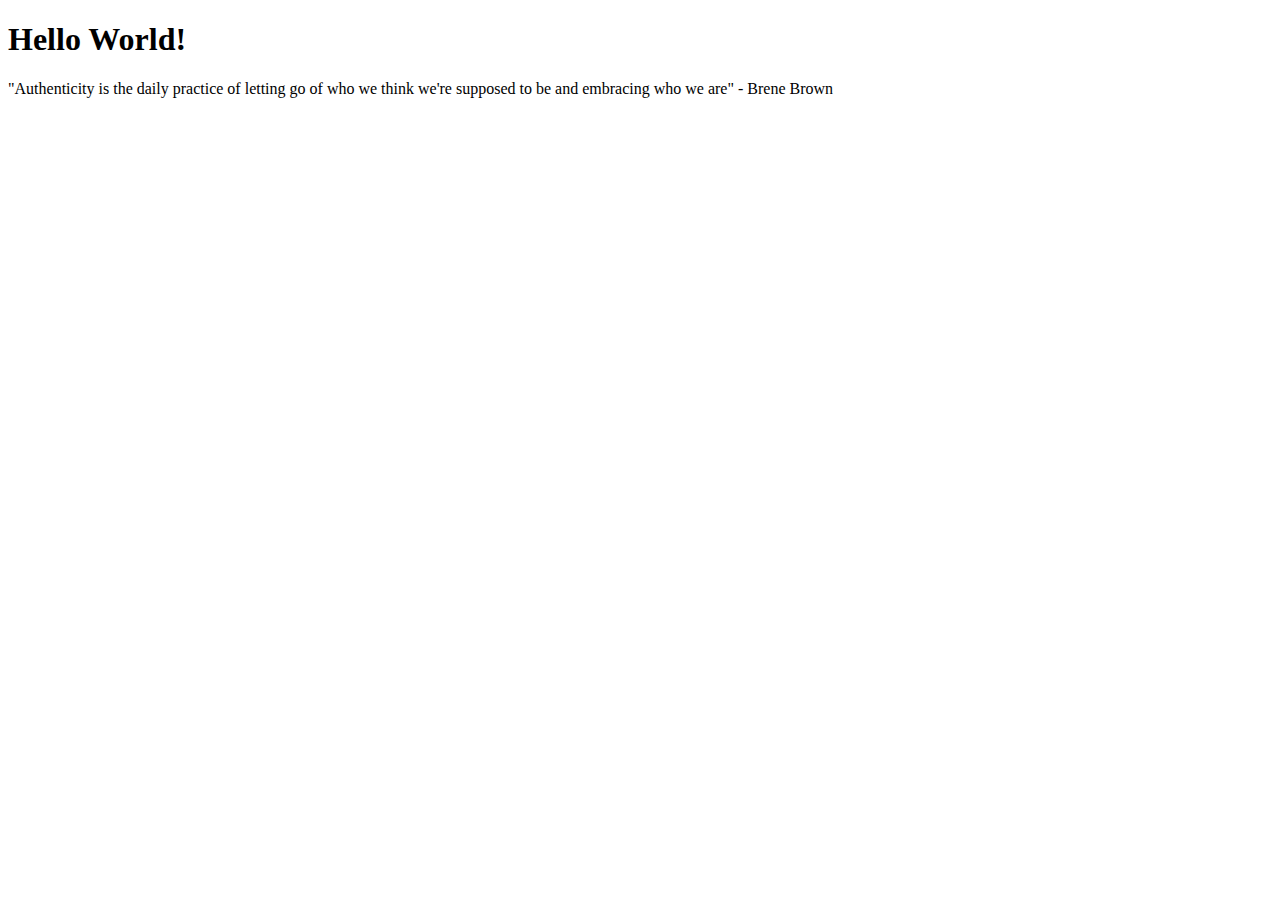
<file: project1/index.html>
<!DOCTYPE html>

<html lang="en">

<head>

<meta charset="UTF-8">

<title> Home - Bevan Evilsizer </title>

</head>


<body>

<h1> Hello World! </h1>

<p> "Authenticity is the daily practice of letting go of who we think we're supposed to be and embracing who we are" - Brene Brown </p>

</body>

</html>
</file>
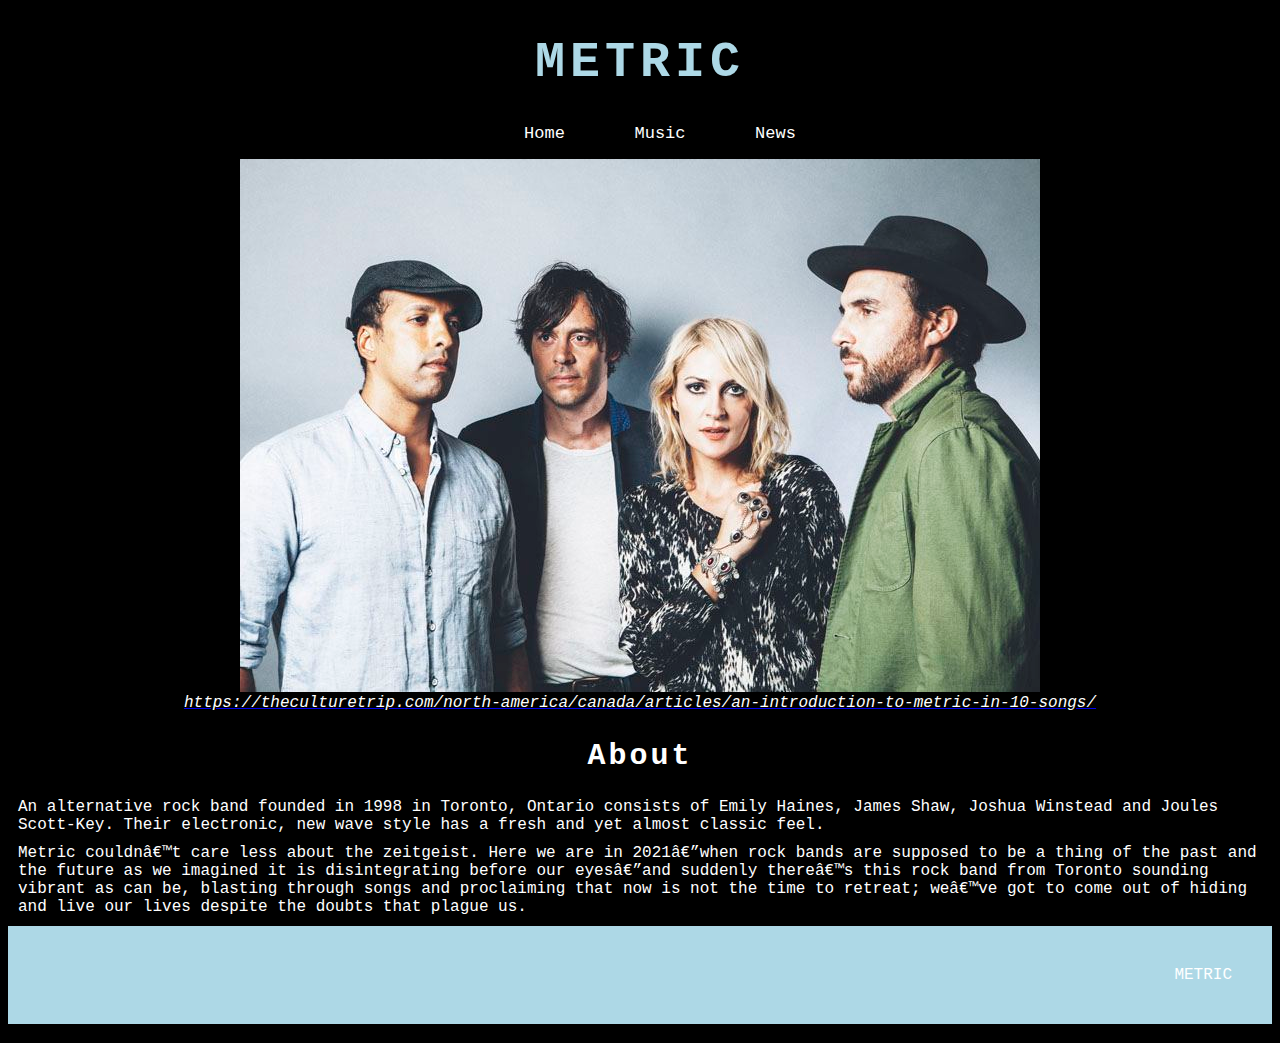
<file: project3/index.html>
<!DOCTYPE html>

<html lang="en">

<head>

<meta charset="uft-8">
<link rel="stylesheet" href="style.css">

<title>Metric - Home</title>

</head>

<header>

<h1>METRIC</h1> 

<ul id="nav">
	<li><a class="active" href="index.html">Home</a></li>
	<li><a href="music.html">Music</a></li>
	<li><a href="news.html">News</a></li>
</ul>

</header>

<body>

<div id="container">
</div>

<figure>
<a href="https://theculturetrip.com/north-america/canada/articles/an-introduction-to-metric-in-10-songs/">
<img class="display" src="metric.jpeg" alt"Metric">
<figcaption align="center">https://theculturetrip.com/north-america/canada/articles/an-introduction-to-metric-in-10-songs/</figcaption>
</a>
</figure>

<h2>About</h2>

<p>An alternative rock band founded in 1998 in Toronto, Ontario
	consists of Emily Haines, James Shaw, Joshua Winstead and Joules Scott-Key.
	Their electronic, new wave style has a fresh and yet almost classic feel.</p>
	
<p>Metric couldn’t care less about the zeitgeist. 
	Here we are in 2021—when rock bands are supposed to be a thing of the past 
	and the future as we imagined it is disintegrating before our eyes—and 
	suddenly there’s this rock band from Toronto sounding vibrant as can be, 
	blasting through songs and proclaiming that now is not the time to retreat; 
	we’ve got to come out of hiding and live our lives despite the doubts that plague us.</p>

</body>

<footer>

<p>METRIC</p>

</footer>

</html
</file>
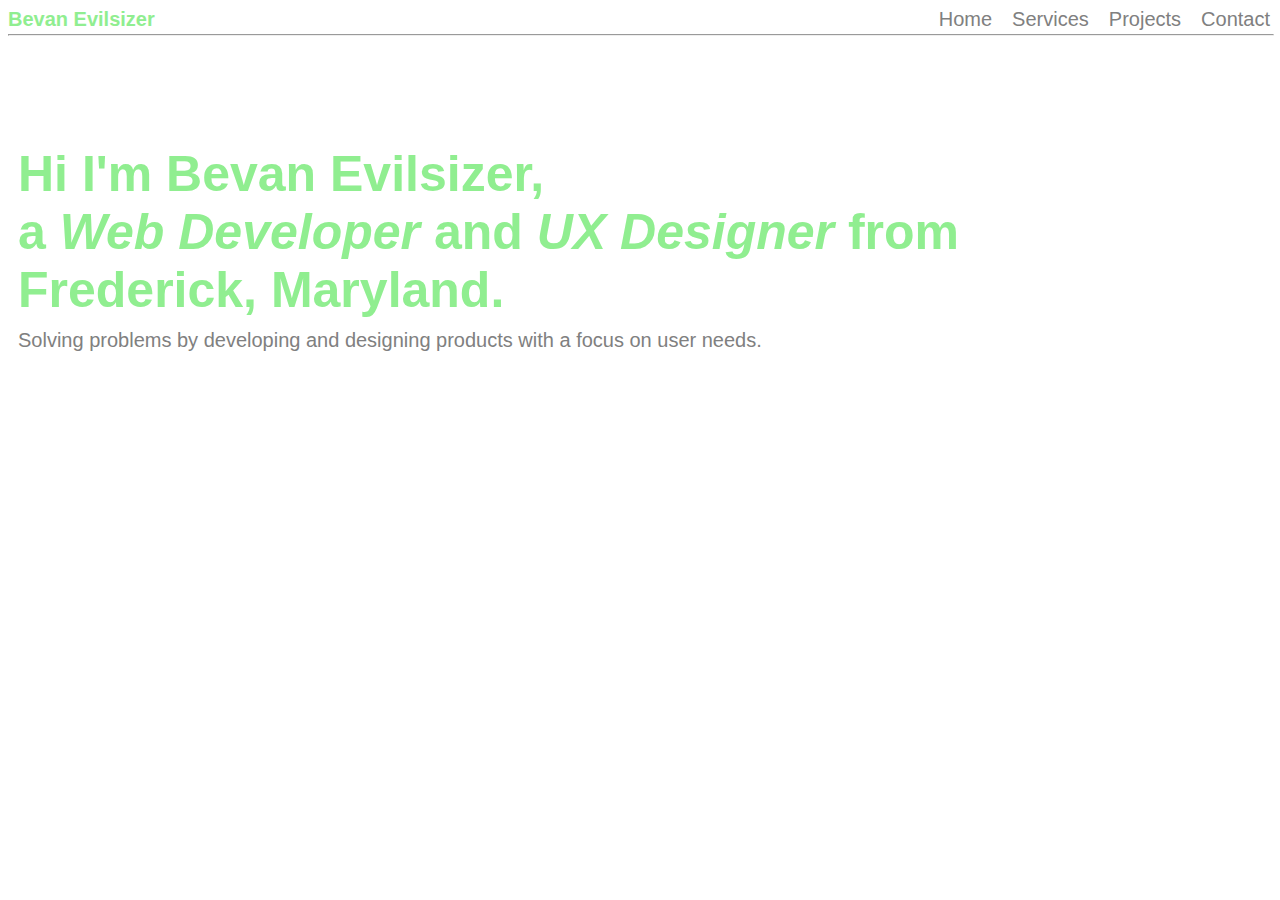
<file: project4/project4/index.html>
<!DOCTYPE html>

<html lang="en">

<head>
	<meta charset="UTF-8">
	<link rel="stylesheet" href="style.css">
	<title>Bevan Evilsizer - Home</title>
</head>

<body>

<header>
	<h1>Bevan Evilsizer</h1>
</header>

	<div id="menu">
		<a class="active" href="index.html">Home</a>
		<a href="Services.html">Services</a>
		<a href="projects.html">Projects</a>
		<a href="contact.html">Contact</a>
	</div>
	<hr>

	<div class="intro">
		<h2>Hi I'm Bevan Evilsizer,<br>a <i>Web Developer</i> and <i>UX Designer</i> from <br> Frederick, Maryland.</h2>
		<p>Solving problems by developing and designing products with a focus on user needs.</p>
	</div>

<footer>

</footer>

</body>

</html>
</file>
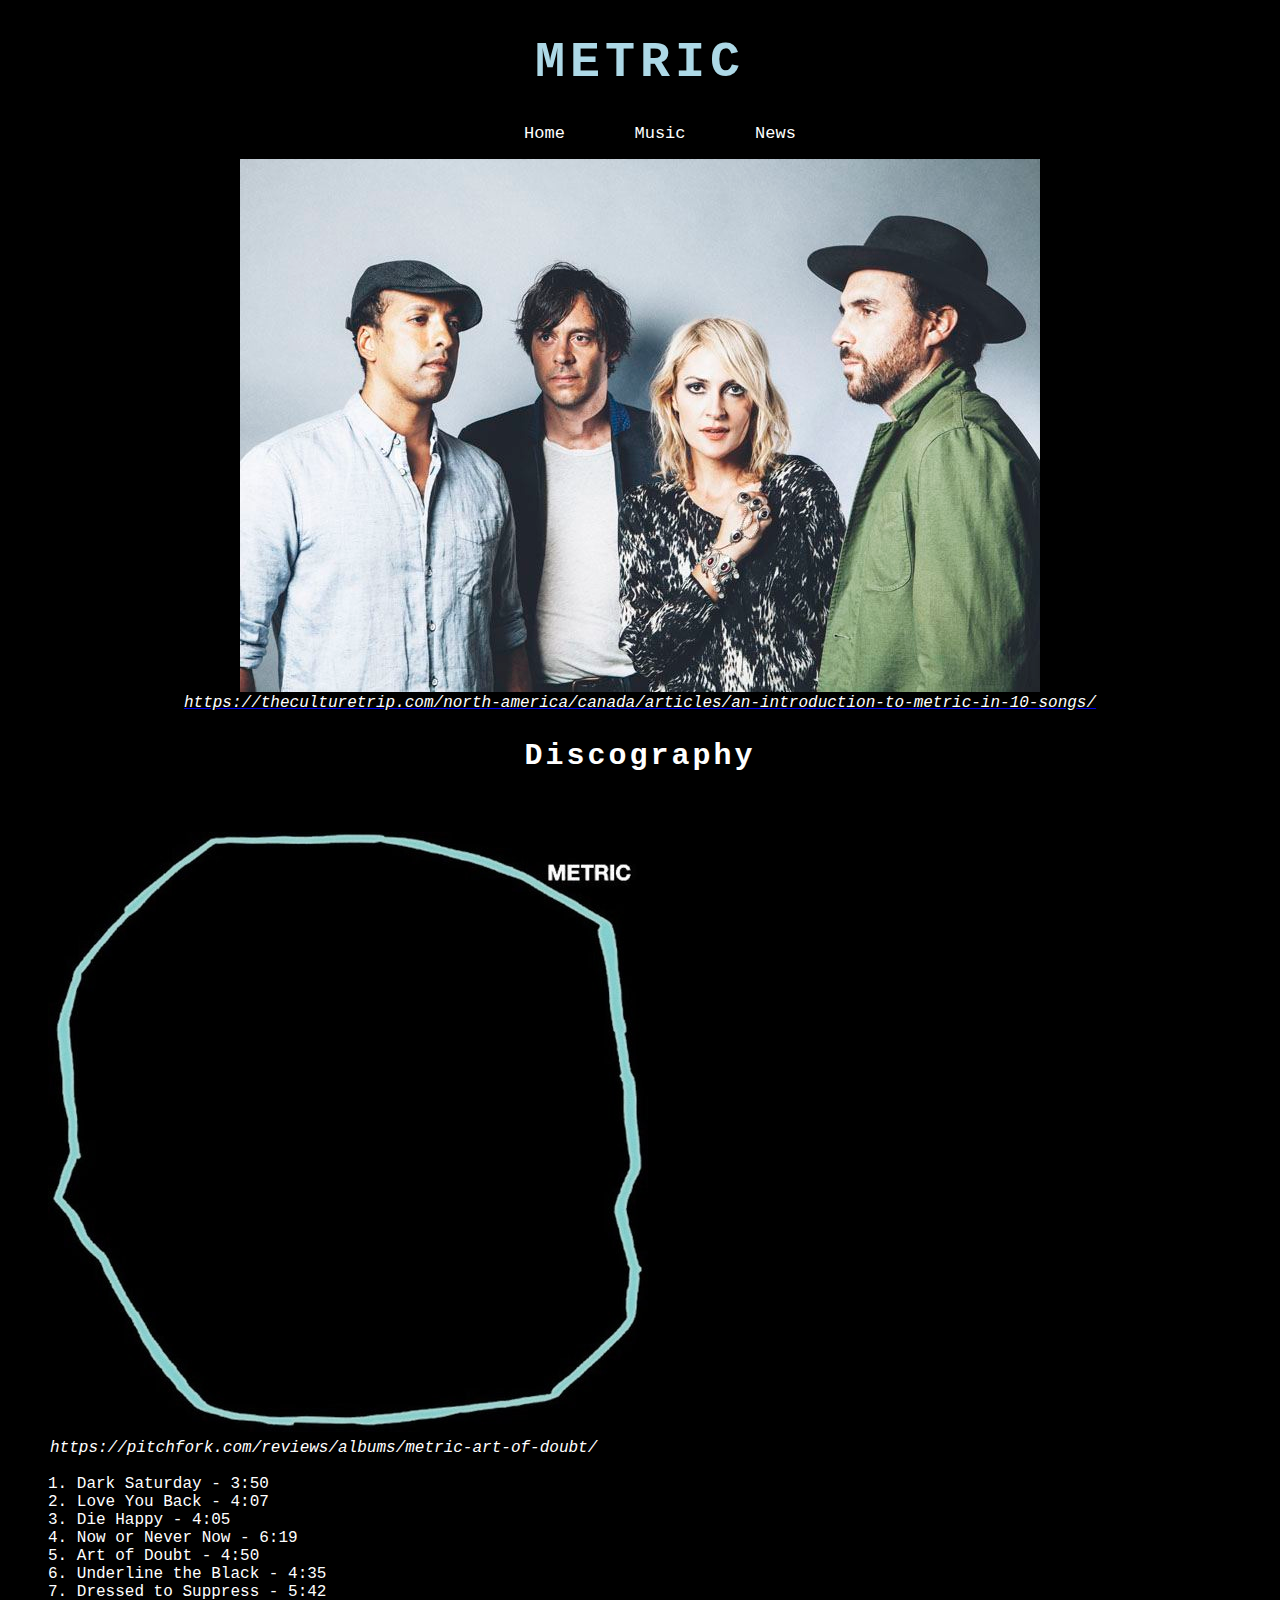
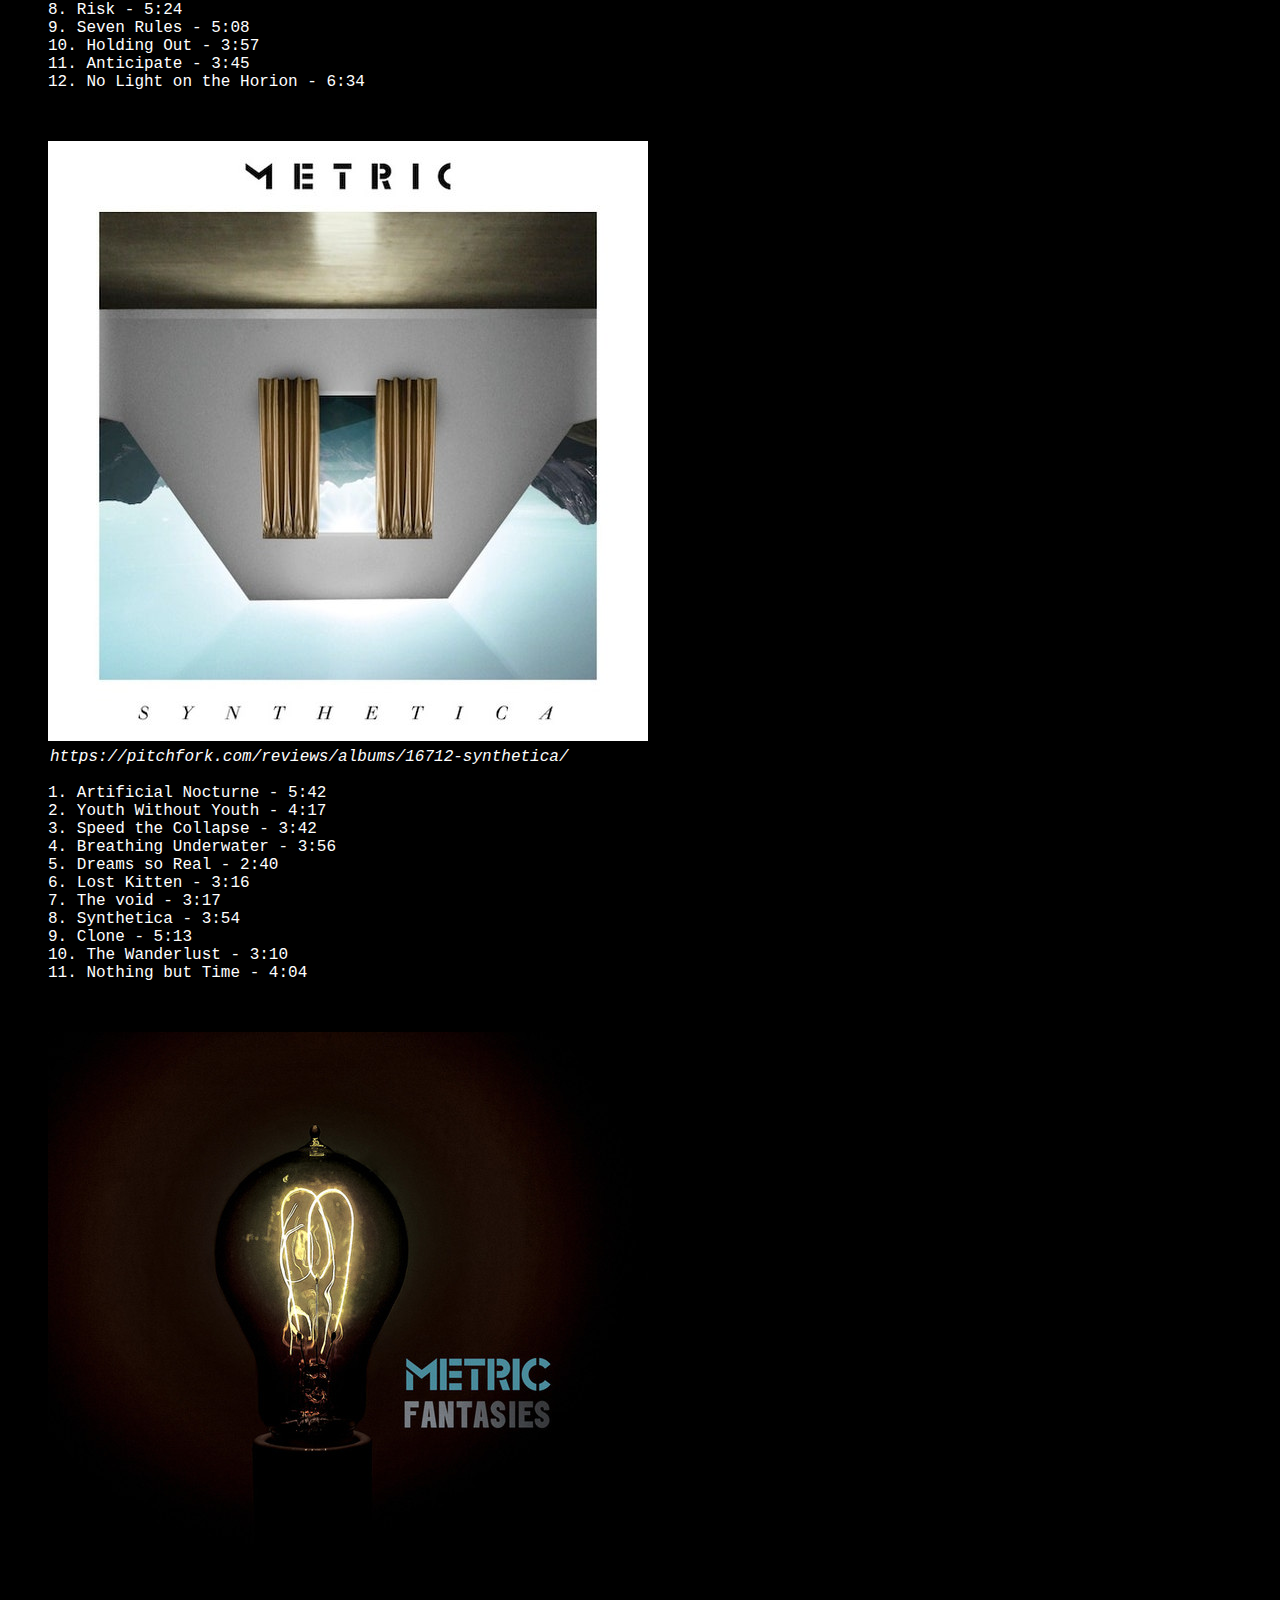
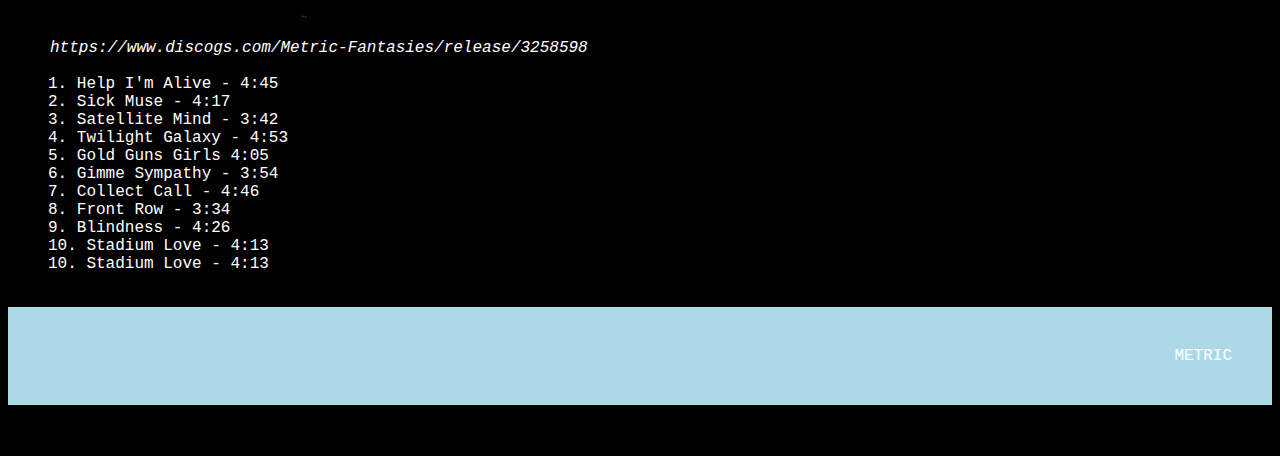
<file: project3/music.html>
<!DOCTYPE html>

<html lang="en">

<head>

<meta charset="uft-8">
<link rel="stylesheet" href="style.css">

<title>Metric - Music</title>

</head>

<header>

<h1>METRIC</h1> 

<ul id="nav">
	<li><a class="active" href="index.html">Home</a></li>
	<li><a href="music.html">Music</a></li>
	<li><a href="news.html">News</a></li>
</ul>

</header>

<body>

<figure>
<a href="https://theculturetrip.com/north-america/canada/articles/an-introduction-to-metric-in-10-songs/">
<img class="display" src="metric.jpeg" alt"Metric">
<figcaption align="center">https://theculturetrip.com/north-america/canada/articles/an-introduction-to-metric-in-10-songs/</figcaption>
</a>
</figure>

<h2>Discography</h2>

<br>

<figure>
<img src="artofdoubt.jpg" alt"Art of Doubt">
<figcaption align=:"left">https://pitchfork.com/reviews/albums/metric-art-of-doubt/</figcaption>
</figure>

<ul id="songs">
	<li>1. Dark Saturday - 3:50</li>
	<li>2. Love You Back - 4:07</li>
	<li>3. Die Happy - 4:05</li>
	<li>4. Now or Never Now - 6:19</li>
	<li>5. Art of Doubt - 4:50</li>
	<li>6. Underline the Black - 4:35</li>
	<li>7. Dressed to Suppress - 5:42</li>
	<li>8. Risk - 5:24</li>
	<li>9. Seven Rules - 5:08</li>
	<li>10. Holding Out - 3:57</li>
	<li>11. Anticipate - 3:45</li>
	<li>12. No Light on the Horion - 6:34</li>
</ul>

<br>

<figure>
<img src="synthetica.jpeg">
<figcaption align="left" >https://pitchfork.com/reviews/albums/16712-synthetica/</figcaption>
</figure> 

<ul id="songs">
	<li>1. Artificial Nocturne - 5:42</li>
	<li>2. Youth Without Youth - 4:17</li>
	<li>3. Speed the Collapse - 3:42</li>
	<li>4. Breathing Underwater - 3:56</li>
	<li>5. Dreams so Real - 2:40</li>
	<li>6. Lost Kitten - 3:16</li>
	<li>7. The void - 3:17</li>
	<li>8. Synthetica - 3:54</li>
	<li>9. Clone - 5:13</li>
	<li>10. The Wanderlust - 3:10</li>
	<li>11. Nothing but Time - 4:04</li>
</ul>

<br>

<figure>
<img src="fantasies.jpg">
<figcaption align"left">https://www.discogs.com/Metric-Fantasies/release/3258598</figcaption>
</figure>
<ul id="songs">
	<li>1. Help I'm Alive - 4:45</li>
	<li>2. Sick Muse - 4:17</li>
	<li>3. Satellite Mind - 3:42</li>
	<li>4. Twilight Galaxy - 4:53</li>
	<li>5. Gold Guns Girls  4:05</li>
	<li>6. Gimme Sympathy - 3:54</li>
	<li>7. Collect Call - 4:46</li>
	<li>8. Front Row - 3:34</li>
	<li>9. Blindness - 4:26</li>
	<li>10. Stadium Love - 4:13</li>
	<li>10. Stadium Love - 4:13</li>
</ul>

<br>

</body>

<footer>

<p>METRIC</p>

</footer>

</html
</file>
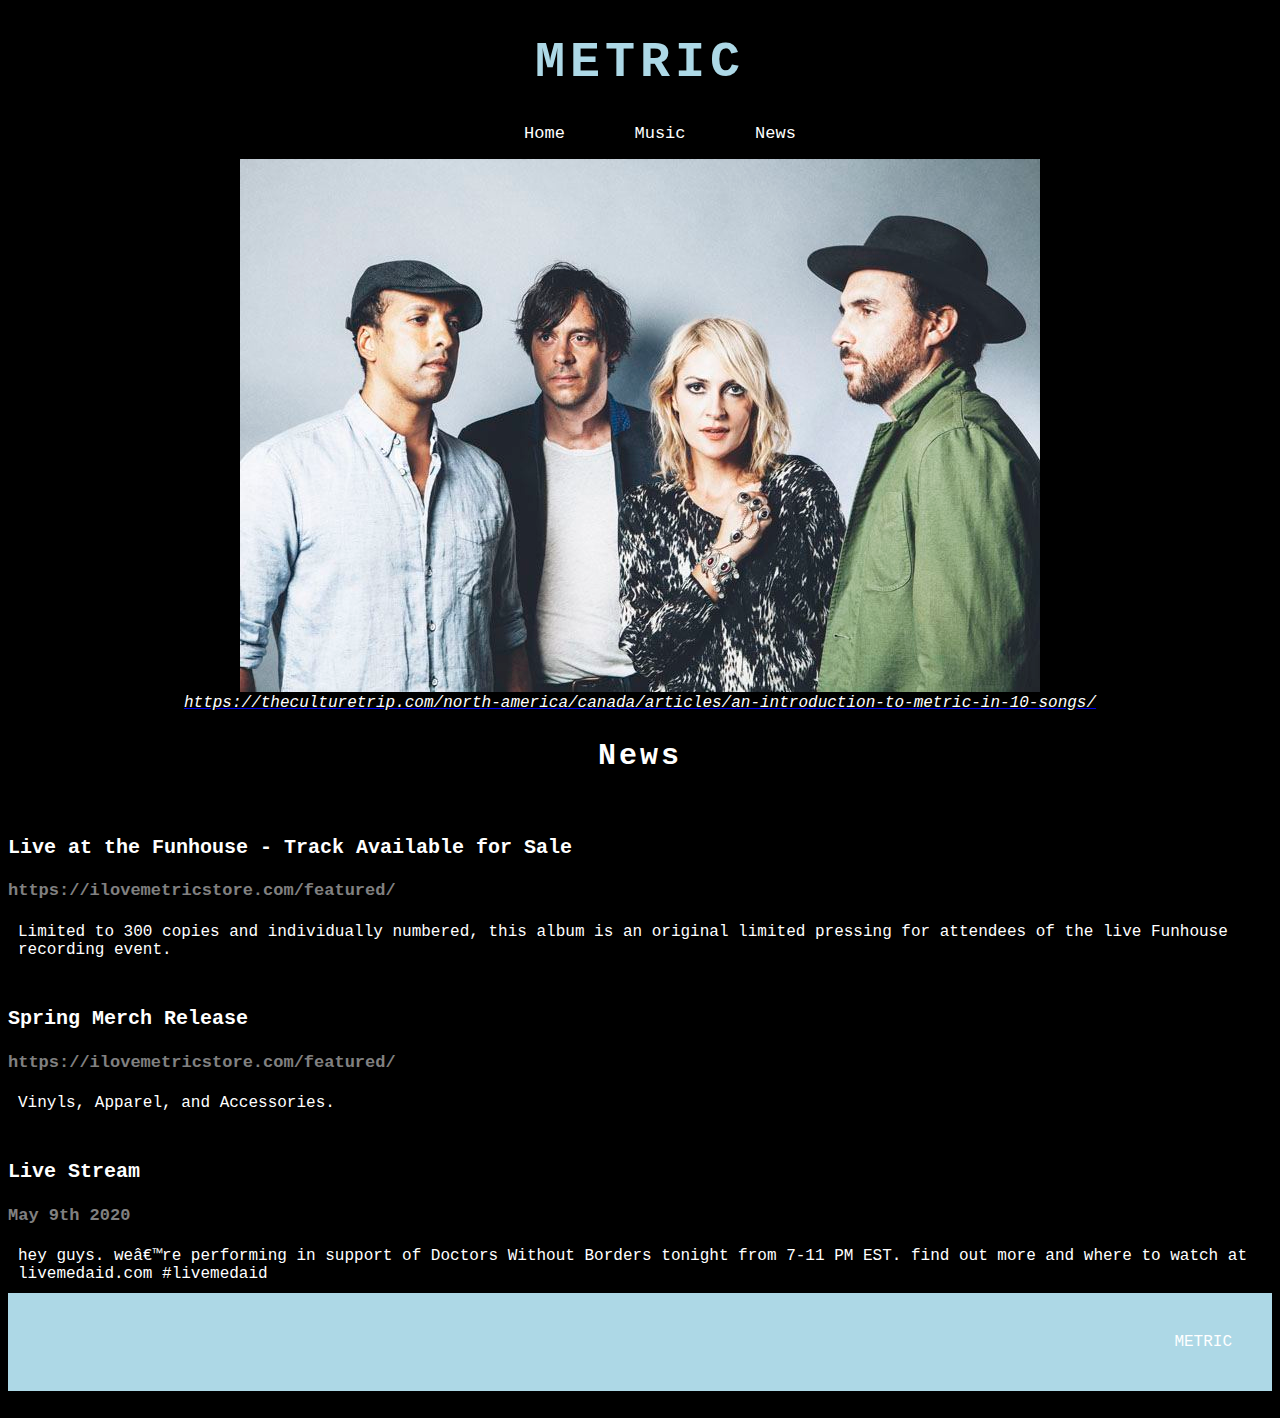
<file: project3/news.html>
<!DOCTYPE html>

<html lang="en">

<head>

<meta charset="uft-8">
<link rel="stylesheet" href="style.css">

<title>Metric - News</title>

</head>

<header>

<h1>METRIC</h1> 

<ul id="nav">
	<li><a class="active" href="index.html">Home</a></li>
	<li><a href="music.html">Music</a></li>
	<li><a href="news.html">News</a></li>
</ul>

</header>

<body>

<figure>
<a href="https://theculturetrip.com/north-america/canada/articles/an-introduction-to-metric-in-10-songs/">
<img class="display" src="metric.jpeg" alt"Metric" href="https://theculturetrip.com/north-america/canada/articles/an-introduction-to-metric-in-10-songs/">
<figcaption align="center">https://theculturetrip.com/north-america/canada/articles/an-introduction-to-metric-in-10-songs/</figcaption>
<a>
</figure>

<h2>News</h2>

<br>

<h3>Live at the Funhouse - Track Available for Sale</h3>

<h4>https://ilovemetricstore.com/featured/</h4>

<p>Limited to 300 copies and individually numbered, this album is an original limited pressing for attendees of the live Funhouse recording event.</p>

<br>

<h3>Spring Merch Release</h3>

<h4>https://ilovemetricstore.com/featured/</h4>

<p>Vinyls, Apparel, and Accessories.</p>

<br>

<h3>Live Stream</h3>

<h4>May 9th 2020</h4>

<p>hey guys. we’re performing in support of Doctors Without Borders tonight from 7-11 PM EST.
find out more and where to watch at livemedaid.com #livemedaid</p>

</div>

</body>

<footer>

<p>METRIC</p>

</footer>

</html
</file>
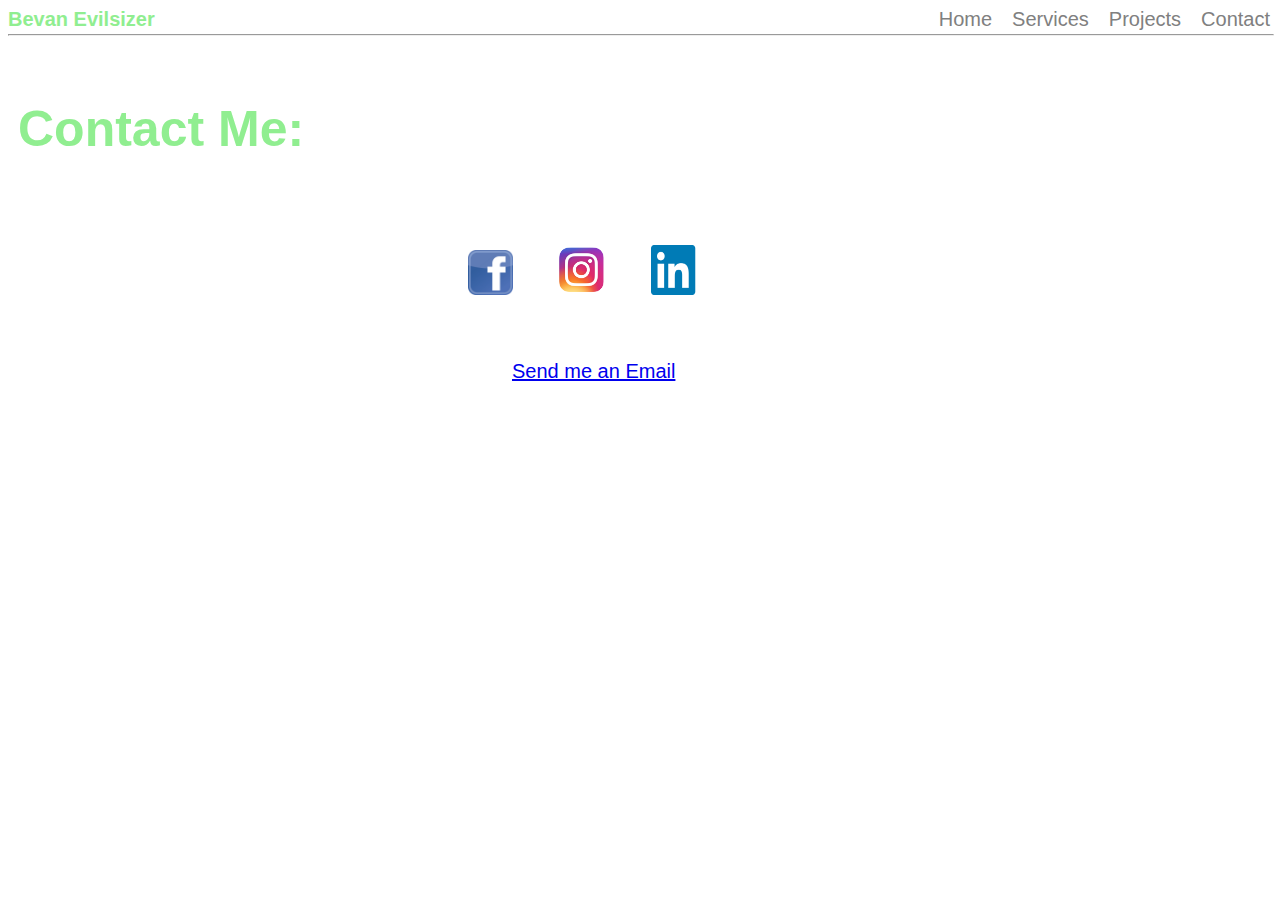
<file: project4/project4/contact.html>
<!DOCTYPE html>

<html lang="en">

<head>
	<meta charset="UTF-8">
	<link rel="stylesheet" href="style.css">
	<title>Bevan Evilsizer - Home</title>
</head>

<body>

<header>
	<h1>Bevan Evilsizer</h1>
</header>

	<div id="menu">
		<a class="active" href="index.html">Home</a>
		<a href="Services.html">Services</a>
		<a href="projects.html">Projects</a>
		<a href="contact.html">Contact</a>
	</div>
	<hr>
	
	<div id="contact">
	<h2>Contact Me:</h2>
	</div>
	
	<div id="icons">
		<a href="http://clipart-library.com/free/facebook-png-image.html">
			<img class="facebook" src="images/facebook.png" alt="http://clipart-library.com/free/facebook-png-image.html"></a>
			
		<a href="http://clipart-library.com/clip-art/instagram-transparent-png-4.htm">
			<img class="insta" src="images/insta.jpg" alt="http://clipart-library.com/clip-art/instagram-transparent-png-4.htm"></a>
			
		<a href="http://clipart-library.com/clipart/291122.htm">
			<img class="linked" src="images/linked.png" alt="http://clipart-library.com/clipart/291122.htm"></a>
	</div>
	
	<div class="email">
		<a href="mailto:evilsizerb@gmail.com?&subject=subject&body=Dear Bevan">Send me an Email</a>
	</div>
	
<footer>

</footer>

</body>

</html>
</file>
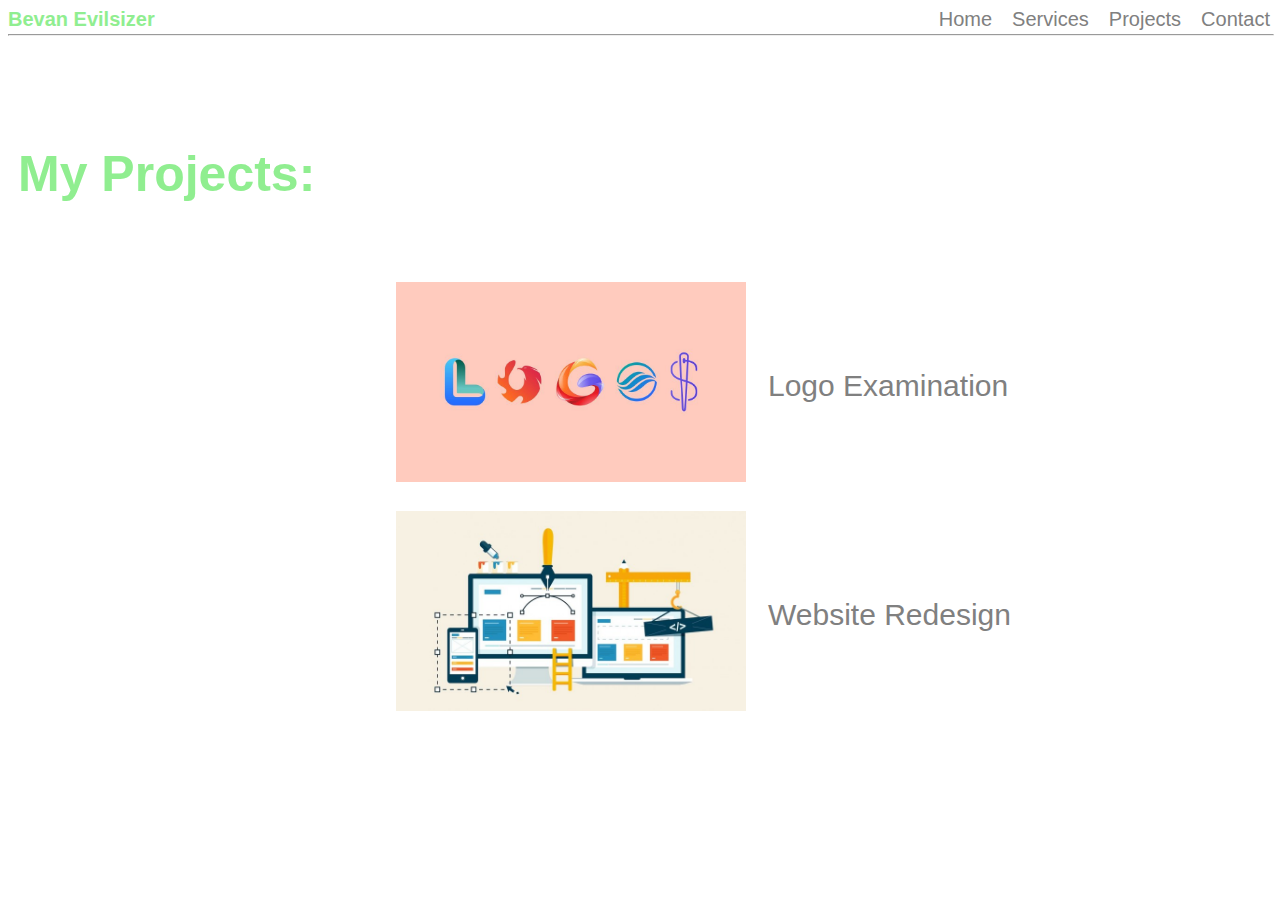
<file: project4/project4/projects.html>
<!DOCTYPE html>

<html lang="en">

<head>
	<meta charset="UTF-8">
	<link rel="stylesheet" href="style.css">

	<title>Bevan Evilsizer - Projects</title>	
</head>

<body>

<header>
	<h1>Bevan Evilsizer</h1>
</header>

	<div id="menu">
		<a class="active" href="index.html">Home</a>
		<a href="Services.html">Services</a>
		<a href="projects.html">Projects</a>
		<a href="contact.html">Contact</a>
	</div>
	<hr>

	<div class="intro">
		<h2>My Projects:</h2>
	</div>
	
	<table id="projects">
		<tr>
			<td><img class="logo" src="images/logos.jpg" alt="https://www.jootoor.com/logo-design-trends-for-2021/"></td>
			<td>Logo Examination</td>
		</tr>
		<tr>
			<td><img class="website" src="images/website.jpg" alt="https://bionluk.com/onurhancaglan/internet-dunyasina-acilan-kapinizi-hayata-gecirebilirim-140108"></a></td>
			<td>Website Redesign</td>
		</tr>
	</table>

<footer>

</footer>

</body>

</html>
</file>
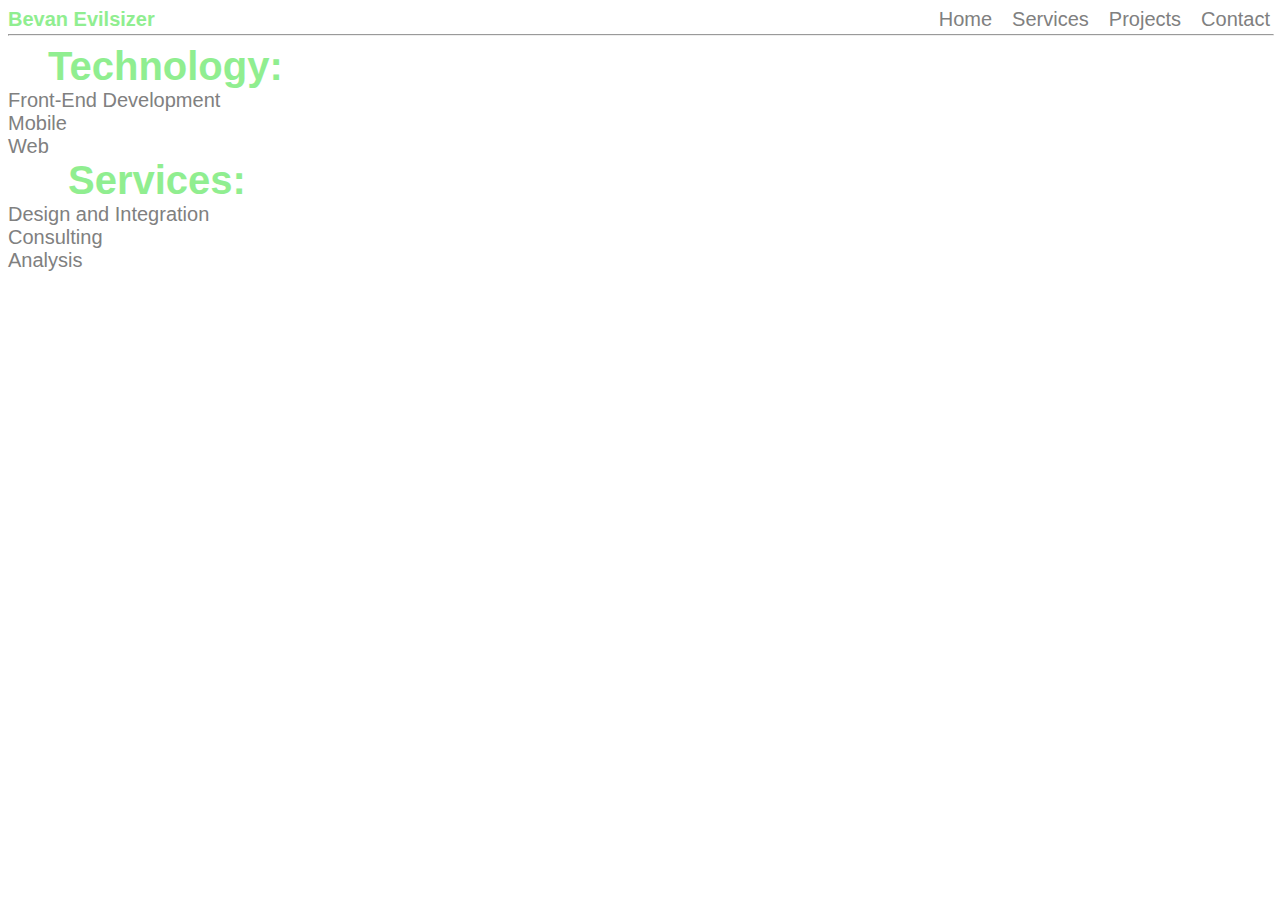
<file: project4/project4/services.html>
<!DOCTYPE html>

<html lang="en">

<head>
	<meta charset="UTF-8">
	<link rel="stylesheet" href="style.css">
	<title>Bevan Evilsizer - Home</title>
</head>

<body>

<header>
	<h1>Bevan Evilsizer</h1>
</header>

	<div id="menu">
		<a class="active" href="index.html">Home</a>
		<a href="Services.html">Services</a>
		<a href="projects.html">Projects</a>
		<a href="contact.html">Contact</a>
	</div>
	<hr>
	
	<div class="list1">
		<h3>Technology:</h3>
		<ul id="tech">
			<li>Front-End Development</li>
			<li>Mobile</li>
			<li>Web</li>
		</ul>
	</div>
	<div class="list2">
		<h3>Services:</h3>
		<ol id="serv">
			<li>Design and Integration</li>
			<li>Consulting</li>
			<li>Analysis</li>
		</ol>
	</div>

<footer>

</footer>

</body>

</html>
</file>
<file: project3/style.css>
#container {
	width: 95%;
	height: 95%;
}

header {
	background-color: black;
}

body {
	background-color: black;
	font-family: "Lucida Console", monospace;
}

h1 {
	color: lightblue;
	text-align: center;
	font-family: "Lucida Console", monospace;
	letter-spacing: 0.1em;
	font-size: 50px;
}

h2 {
	color: white;
	text-align: center;
	font-family: "Lucida Console", monospace;
	letter-spacing: 0.1em;
	font-size: 30px;
}

h3 {
	color: white;
	text-align: left;
	font-family: "Lucida Console", monospace;
	font-size: 20px ;
}

h4 {
	color: grey;
	text-align: left;
	font-family: "Lucida Console", monospace;
	font-size: 17px;
}

footer {
	text-align: right;
	padding: 30px;
	background-color: lightblue;
	color: white;
}

p {
	color: white;
	font-family: "Lucida Console", monospace;
	margin: 10px;
}

#nav {
	text-align: center;
}

#nav li {
	display: inline;
}

#nav a {
	text-decoration: none; 
	padding: 0 30px;
	display: inline-block;
	list-style-type: none;
	color: white;
	text-align: center;
	text-decoration: none;
	font-size: 17px;
	font-family: "Lucida Console", monospace;
}

#nav a:hover {
	background-color: black;
	color: lightblue;
}

img.display {
	display: block;
	margin-left: auto;
	margin-right: auto;
}

figcaption {
	background-color: black;
	color: white;
	font-style: italic;
	padding: 2px;
}

#songs {
	color: white;
	font-family: "Lucida Console", monospace;
	list-style-type: none;
}

footer {
	text-align: right;
	padding: 30px;
	background-color: lightblue;
	color: white;
}
</file>
<file: project4/project4/style.css>
h1 {
	color: lightgreen;
	font-family: "Arial", sans-serif;
	text-align: left;
	font-size: 20px;
	display: inline;
	float: left; 
	margin: 0;
}

h2 {
	color: lightgreen;
	font-family: "Arial", sans-serif;
	text-align: left;
	font-size: 50px;
	margin: 10px;
}

p {
	color: grey;
	font-family: "Arial", sans-serif;
	font-size: 20px;
	margin: 10px;
}

hr {
	width: 100%;
	color: gray;
}

body {
	background-color: white;
	
}

header {
	margin: 50px;
	display: inline;
}

footer {
	background-color: white;
}

.intro {
	position: absolute;
	top: 15vh;
}
container {
	
}

#menu {
	position: absolute;
	right: 0vw;
	font-size: 0vw;
	margin-bottom:0;
	text-align: right;
	display: inline;
}

#menu a {
	color: gray;
	font-family: "Arial", sans-serif;
	font-size: 20px;
	text-decoration: none; 
	padding: 0 10px;
	display: inline;
}

#menu a:hover {
	color: orange;
}

h3 { 
	color: lightgreen;
	font-family: "Arial", sans-serif;
	font-size: 40px;
	display: inline;
	padding: 0 20px 0;
}

.list1 {
	display: inline;
	padding: 20px
}

.list2 {
	display: inline;
	padding: 20px
}

#tech {
	color: grey;
	font-family: "Arial", sans-serif;
	font-size: 20px;
	list-style: none;
	display: inline;
}

#serv {
	color: grey;
	font-family: "Arial", sans-serif;
	font-size: 20px;
	list-style: none;
	display: inline;
}

#projects {
	position: absolute;
	left: 30vw;
	top: 30vh;
}

#projects td {
	color:gray;
	font-family: "Arial", sans-serif;
	font-size: 30px;
	padding: 10px;
}

img.logo {
	width: 350px;
	height: 200px;
}

img.website {
	width: 350px;
	height: 200px;
}

#contact {
	position: absolute;
	top: 10vh;
}

#icons {
	position: absolute;
	left: 35%;
	top: 25%;
}

.facebook {
	width: 45px;
	height: 45px;
	padding: 20px;
}

.insta {
	width: 50px;
	height: 50px;
	padding: 20px;
}

.linked {
	width: 50px;
	height: 50px;
	padding: 20px;
}

.email {
	color: gray;
	font-family: "Arial", sans-serif;
	font-size: 20px;
	position: absolute;
	left: 40%;
	top: 40%;
}
</file>
